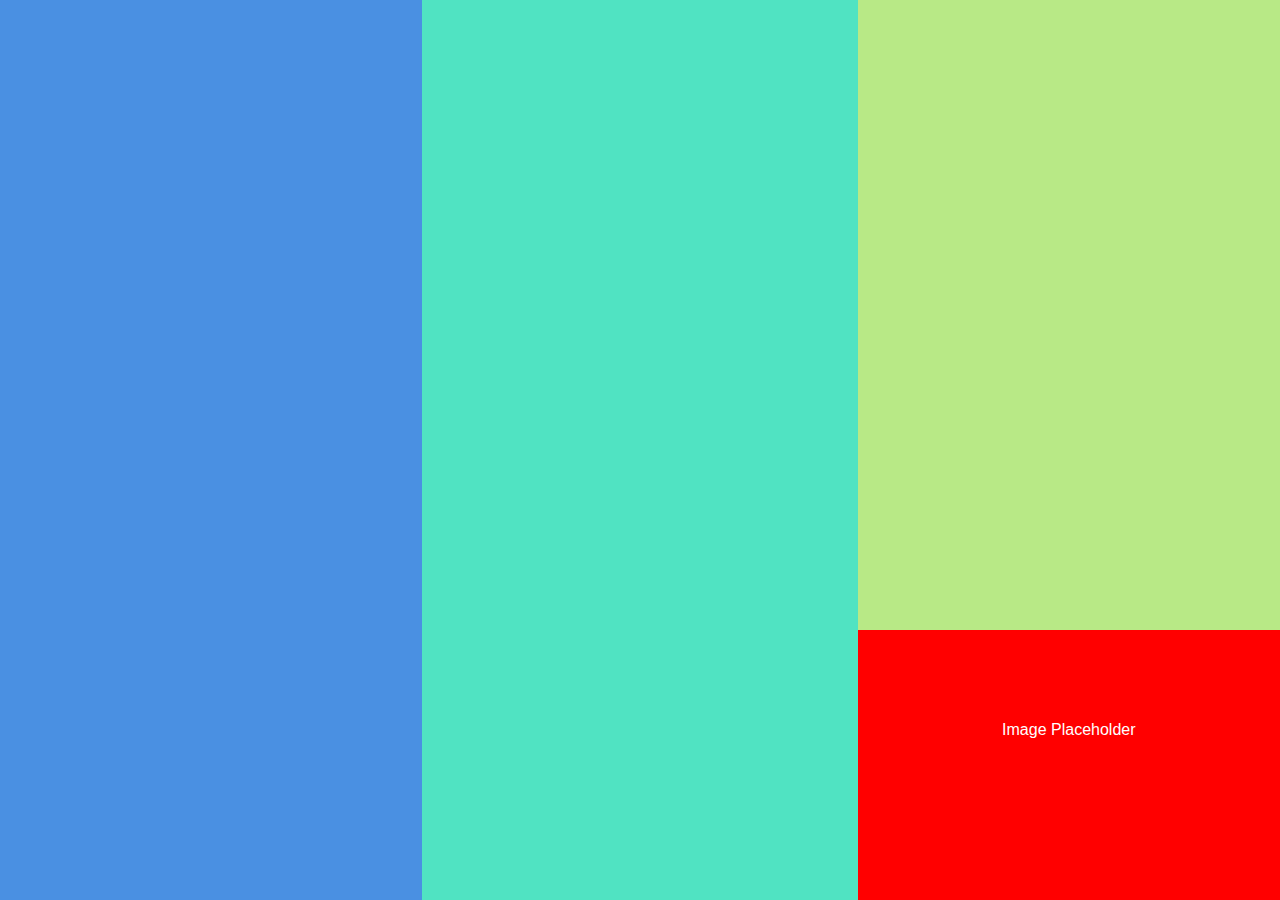
<file: second/index.html>
<!DOCTYPE html>
<head>
  <link rel="stylesheet" href="style.css">
</head>
<body>
  <header>
  </header>

<div class="One">
</div>
<div class="Two">
</div>
<div class="Three">
</div>
<div class="Four">


    Image Placeholder


</div>

</body>
</file>
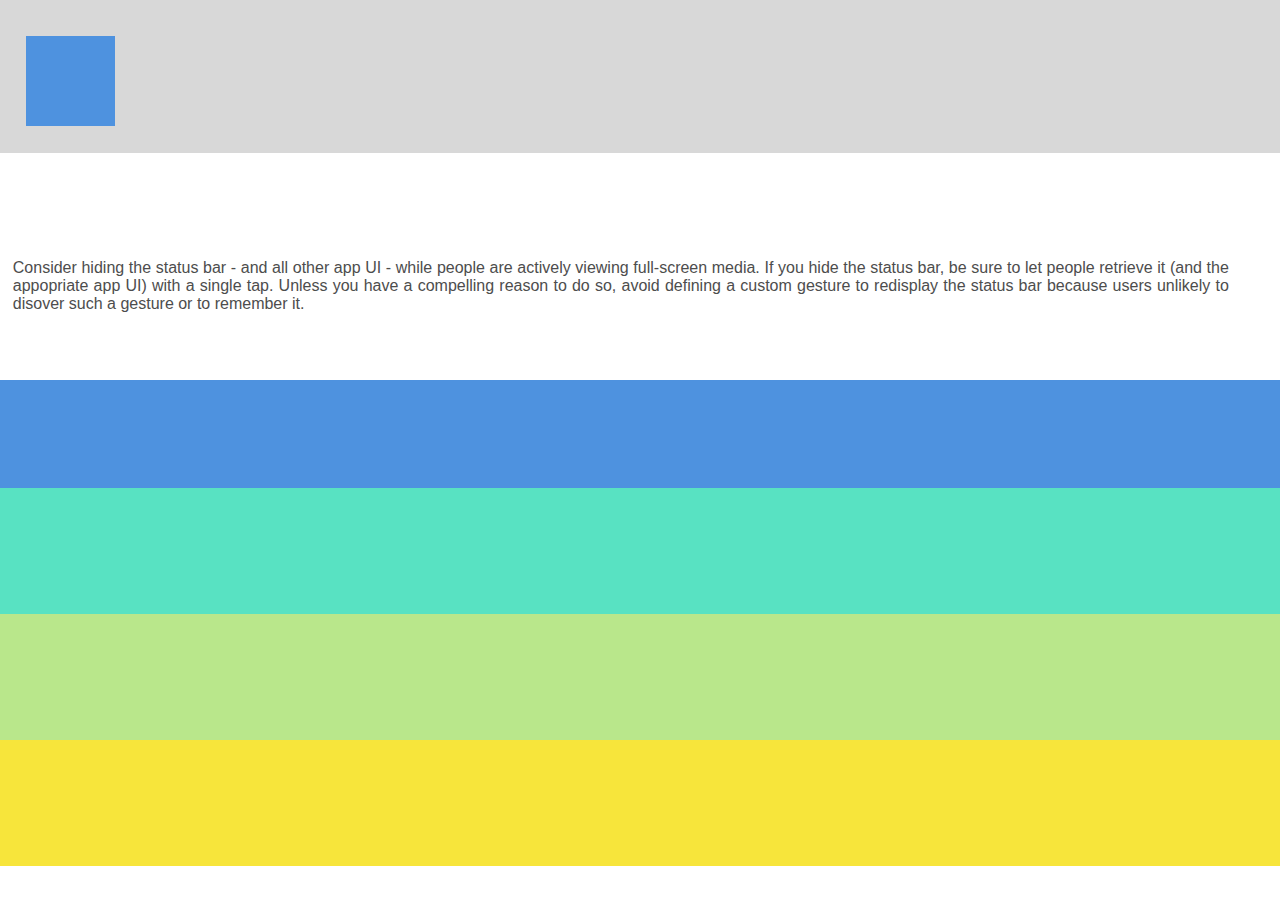
<file: third/index.html>
<!DOCTYPE html>

<head>
  <link rel="stylesheet" href="style.css">
</head>

<body>
  <header>
  </header>
  <div class="Grey">
  </div>
  <div class="smallBlue">
  </div>

  <p> Consider hiding the status bar - and all other app UI - while people are actively viewing full-screen media. If you hide the status bar, be sure to let people retrieve it (and the appopriate app UI) with a single tap. Unless you have a compelling reason
    to do so, avoid defining a custom gesture to redisplay the status bar because users unlikely to disover such a gesture or to remember it.</p>
  </div>
  <div class="Two">
  </div>
  <div class="Three">
  </div>
  <div class="Four">
  </div>
  <div class="Five">
  </div>
</file>
<file: second/style.css>
body,html {
  width: 100%;
  height: 100%;
  margin: 0;
}

.One {
  background-color: #B8E986;
  width: 33%;
  height: 100%;
  float: right;
}

.Two {
  background-color: #50E3C2;
  width: 34%;
  height: 100%;
  float: right;
}
.Three {
  background-color: #4A90E2;
  width: 33%;
  height: 100%;
  float: right;
}
.Four {
  background-color: red;
  width: 33%;
  height: 30%;
  float: right;
  top: -30%;
  position: relative;
  color: white;
  font-family: Arial;
  text-align: center;
  vertical-align: middle;
  line-height: 200px;
}
</file>
<file: third/style.css>
body, html {
  width: 100%;
  height: 100%;
  margin: 0;
}
.Grey {
  background-color: #D8D8D8;
  height: 17%;
  width: 100%;
}
.smallBlue {
  background-color: #4E92DF;
  height: 10%;
  width: 7%;
  position: relative;
  top: -13%;
  left: 2%;
}

p {
font-family: Helvetica;
color: #4D4D4D;
text-align: justify;
padding: 0% 4% 4% 1%;
}
.Two {
  background-color: #4E92DF;
  height: 12%;
  width: 100%;
  float: left;
}
.Three {
  background-color: #58E2C2;
  height: 14%;
  width: 100%;
  float: left;
}
.Four {
  background-color: #B9E78B;
  height: 14%;
  width: 100%;
  float: left;
}
.Five {
  background-color: #F7E53B;
  height: 14%;
  width: 100%;
  float: left;
}
</file>
